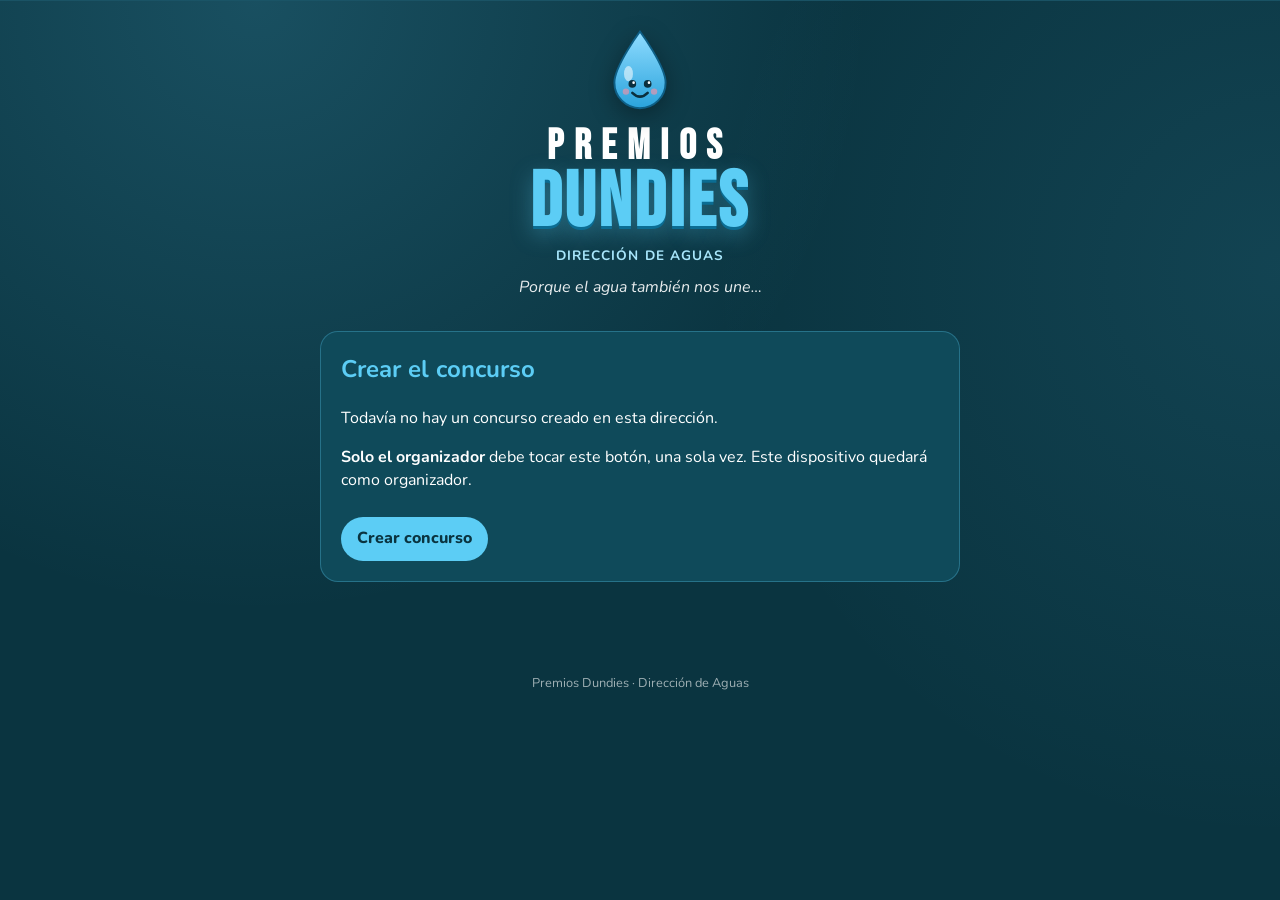
<file: index.html>
<!doctype html>
<html lang="es-CR">
<head>
  <meta charset="utf-8">
  <meta name="viewport" content="width=device-width, initial-scale=1">
  <title>Premios Dundies – Dirección de Aguas</title>
  <meta name="description" content="Premios Dundies de la Dirección de Aguas: proponga categorías, nomine y vote. Sin registro.">
  <meta name="theme-color" content="#0a3440">
  <link rel="icon" href="img/gota.svg" type="image/svg+xml">
  <link rel="preconnect" href="https://fonts.googleapis.com">
  <link rel="preconnect" href="https://fonts.gstatic.com" crossorigin>
  <link href="https://fonts.googleapis.com/css2?family=Bebas+Neue&family=Nunito:ital,wght@0,400;0,700;0,800;0,900;1,400&display=swap" rel="stylesheet">
  <link rel="stylesheet" href="css/estilos.css?v=20261020b">
</head>
<body>
  <nav class="nav" id="nav" aria-label="Menú principal"></nav>

  <header class="encabezado">
    <a href="#/"><img class="mascota" src="img/gota.svg" alt="Inicio"></a>
    <h1 class="titulo"><span class="premios">Premios</span><span class="dundies">DUNDIES</span></h1>
    <p class="subtitulo">Dirección de Aguas</p>
    <p class="lema">Porque el agua también nos une…</p>
  </header>

  <main class="contenedor" id="app">
    <p class="cargando">Cargando…</p>
  </main>

  <footer class="pie">Premios Dundies · Dirección de Aguas</footer>

  <dialog id="modal"></dialog>
  <div id="toast" role="status" aria-live="polite"></div>

  <script src="js/vendor/nostr-tools-2.25.2.js?v=20261020b"></script>
  <script src="js/config.js?v=20261020b"></script>
  <script src="js/tarjeta.js?v=20261020b"></script>
  <script src="js/app.js?v=20261020b"></script>
</body>
</html>
</file>
<file: css/estilos.css>
/* Premios Dundies – Dirección de Aguas. Pensado primero para celular. */
:root {
  --petroleo: #0a3440;
  --petroleo-2: #0f4a5a;
  --petroleo-3: #145b6e;
  --celeste: #5ccdf5;
  --celeste-2: #a8e6fb;
  --blanco: #ffffff;
  --texto: #10303b;
  --texto-suave: #4d6a74;
  --dorado: #f5c542;
  --error: #ff6b6b;
  --radio: 18px;
  font-family: "Nunito", system-ui, -apple-system, "Segoe UI", sans-serif;
}

* { box-sizing: border-box; }

body {
  margin: 0;
  min-height: 100vh;
  background:
    radial-gradient(circle at 20% 0%, rgba(92, 205, 245, .18), transparent 45%),
    radial-gradient(circle at 100% 30%, rgba(92, 205, 245, .10), transparent 40%),
    var(--petroleo);
  color: var(--blanco);
  line-height: 1.45;
}

.contenedor { max-width: 1100px; margin: 0 auto; padding: 0 16px 48px; }

/* ---------- Encabezado ---------- */
.encabezado { text-align: center; padding: 28px 16px 12px; }
.encabezado .mascota { width: 64px; height: auto; filter: drop-shadow(0 6px 12px rgba(0,0,0,.35)); }
.titulo {
  margin: 8px 0 0;
  font-family: "Bebas Neue", "Nunito", sans-serif;
  font-size: clamp(2.6rem, 11vw, 4.8rem);
  letter-spacing: .04em;
  line-height: .95;
}
.titulo .premios { color: var(--blanco); display: block; font-size: .55em; letter-spacing: .25em; }
.titulo .dundies { color: var(--celeste); text-shadow: 0 3px 0 #0b6d93, 0 8px 22px rgba(92,205,245,.35); }
.subtitulo { margin: 6px 0 0; color: var(--celeste-2); font-weight: 700; letter-spacing: .08em; text-transform: uppercase; font-size: .85rem; }
.lema { margin: 10px 0 0; font-style: italic; color: var(--blanco); opacity: .9; }

/* ---------- Cuenta regresiva ---------- */
.cuenta {
  display: flex; justify-content: center; gap: 8px; margin: 18px auto 6px; flex-wrap: wrap;
}
.cuenta .caja {
  background: var(--petroleo-2); border: 1px solid rgba(92,205,245,.35);
  border-radius: 12px; padding: 8px 10px; min-width: 64px; text-align: center;
}
.cuenta .num { font-size: 1.6rem; font-weight: 800; color: var(--celeste); display: block; }
.cuenta .lbl { font-size: .7rem; text-transform: uppercase; letter-spacing: .08em; opacity: .8; }
.fase-actual { text-align: center; margin: 4px 0 0; font-weight: 700; }

/* ---------- Contadores "Le quedan..." ---------- */
.chips { display: flex; gap: 8px; justify-content: center; flex-wrap: wrap; margin: 16px 0; }
.chip {
  background: rgba(92,205,245,.14); color: var(--celeste-2); border: 1px solid rgba(92,205,245,.4);
  padding: 6px 12px; border-radius: 999px; font-weight: 700; font-size: .9rem;
}

/* ---------- Tarjetas de categoría ---------- */
.rejilla { display: grid; grid-template-columns: 1fr; gap: 18px; margin-top: 12px; }
@media (min-width: 560px) { .rejilla { grid-template-columns: repeat(2, 1fr); } }
@media (min-width: 900px) { .rejilla { grid-template-columns: repeat(3, 1fr); } }

.tarjeta {
  position: relative; overflow: hidden;
  background: var(--blanco); color: var(--texto);
  border: 3px solid var(--celeste); border-radius: var(--radio);
  padding: 18px 18px 64px;
  box-shadow: 0 10px 24px rgba(0,0,0,.28);
}
.tarjeta .icono { font-size: 2.2rem; line-height: 1; }
.tarjeta h3 {
  margin: 8px 0 6px; font-size: 1.25rem; font-weight: 900; text-transform: uppercase;
  color: var(--petroleo-3); letter-spacing: .02em;
}
.tarjeta .porque { margin: 0; font-style: italic; color: var(--texto-suave); }
.tarjeta .porque b { font-style: normal; color: var(--texto); }
.tarjeta .para { margin: 14px 0 0; font-weight: 800; color: var(--texto); }
.tarjeta .para .linea { display: inline-block; min-width: 55%; border-bottom: 2px dotted var(--celeste); }
.tarjeta .autor { font-size: .78rem; color: var(--texto-suave); margin-top: 8px; }
.tarjeta .mascota-mini { position: absolute; right: 12px; bottom: 16px; width: 38px; z-index: 2; }
.tarjeta .ola { position: absolute; left: 0; right: 0; bottom: 0; height: 52px; z-index: 1; }
.tarjeta.oficial { border-color: var(--dorado); }
.tarjeta .sello {
  position: absolute; top: 12px; right: 12px; background: var(--dorado); color: #4a3500;
  font-size: .7rem; font-weight: 900; padding: 3px 8px; border-radius: 999px; text-transform: uppercase;
}

.acciones { display: flex; gap: 8px; align-items: center; margin-top: 12px; position: relative; z-index: 3; }

/* ---------- Botones ---------- */
.boton {
  appearance: none; border: 0; cursor: pointer; font: inherit; font-weight: 800;
  border-radius: 999px; padding: 10px 16px; min-height: 44px;
  background: var(--celeste); color: var(--petroleo);
}
.boton:hover { filter: brightness(1.08); }
.boton:disabled { opacity: .5; cursor: not-allowed; }
.boton.votado { background: var(--petroleo-3); color: var(--blanco); }
.boton.secundario { background: transparent; color: var(--texto-suave); border: 1px solid #c9dde3; }
.contador-votos { font-weight: 900; color: var(--petroleo-3); margin-left: auto; }

/* ---------- Formularios ---------- */
.panel {
  background: var(--petroleo-2); border: 1px solid rgba(92,205,245,.3);
  border-radius: var(--radio); padding: 20px; max-width: 460px; margin: 20px auto;
}
.panel h2 { margin-top: 0; color: var(--celeste); }
label { display: block; font-weight: 700; margin: 12px 0 4px; }
input, select, textarea {
  width: 100%; font: inherit; padding: 12px; border-radius: 12px;
  border: 1px solid rgba(255,255,255,.25); background: rgba(255,255,255,.08); color: var(--blanco);
}
input:focus, select:focus, textarea:focus { outline: 2px solid var(--celeste); border-color: transparent; }
.aviso { padding: 10px 12px; border-radius: 12px; margin: 12px 0; font-weight: 600; }
.aviso.error { background: rgba(255,107,107,.15); color: #ffc9c9; border: 1px solid rgba(255,107,107,.5); }
.aviso.ok { background: rgba(92,205,245,.15); color: var(--celeste-2); border: 1px solid rgba(92,205,245,.5); }
a { color: var(--celeste); }

/* ---------- Navegación ---------- */
.nav {
  position: sticky; top: 0; z-index: 20;
  background: rgba(10, 52, 64, .92); backdrop-filter: blur(6px);
  border-bottom: 1px solid rgba(92,205,245,.2);
}
.nav .fila {
  max-width: 1100px; margin: 0 auto; padding: 8px 12px;
  display: flex; gap: 6px; overflow-x: auto; scrollbar-width: none;
}
.nav .fila::-webkit-scrollbar { display: none; }
.nav a {
  flex: 0 0 auto; text-decoration: none; color: var(--celeste-2); font-weight: 700; font-size: .92rem;
  padding: 8px 12px; border-radius: 999px; white-space: nowrap;
}
.nav a.activo { background: var(--celeste); color: var(--petroleo); }
.nav a.salir { margin-left: auto; opacity: .8; }

h2.seccion { text-align: center; color: var(--celeste); margin: 24px 0 6px; font-size: 1.5rem; }
p.centro { text-align: center; }
.suave { opacity: .8; }
.oculto { display: none !important; }

/* ---------- Formulario de propuesta ---------- */
.panel.ancho { max-width: 640px; }
.porque-input { display: flex; align-items: center; gap: 8px; }
.porque-input span { font-weight: 800; color: var(--celeste-2); }
.iconos { display: grid; grid-template-columns: repeat(auto-fill, minmax(46px, 1fr)); gap: 6px; }
.iconos button {
  font-size: 1.5rem; height: 46px; border-radius: 12px; cursor: pointer;
  border: 2px solid transparent; background: rgba(255,255,255,.08);
}
.iconos button.elegido { border-color: var(--celeste); background: rgba(92,205,245,.25); }
.ayuda { font-size: .82rem; opacity: .8; margin: 4px 0 0; }
.aviso.alerta { background: rgba(245,197,66,.15); color: #ffe7a3; border: 1px solid rgba(245,197,66,.5); }
.botones { display: flex; gap: 8px; flex-wrap: wrap; margin-top: 16px; }

.barra { display: flex; gap: 8px; flex-wrap: wrap; margin: 16px 0 4px; }
.barra input { flex: 1 1 200px; }
.barra select { flex: 0 0 auto; width: auto; }
.barra select option, select option { color: #10303b; }

/* ---------- Tarjetas: extras ---------- */
.tarjeta .sello.empate { background: #ff9f43; color: #3d2100; }
.tarjeta .sello.oculta { background: #777; color: #fff; }
.tarjeta.oculta { opacity: .6; border-style: dashed; }
.tarjeta .admin-fila {
  display: flex; gap: 6px; flex-wrap: wrap; margin-top: 10px; position: relative; z-index: 3;
  padding-top: 10px; border-top: 1px dashed #c9dde3;
}
.boton.mini { min-height: 34px; padding: 6px 10px; font-size: .8rem; }
.boton.peligro { background: #ffe1e1; color: #8a1f1f; }
.tarjeta select, .tarjeta input {
  background: #f2fafd; color: var(--texto); border: 1px solid #b7dcea;
}
.tarjeta .opcion {
  display: flex; align-items: center; gap: 10px; padding: 10px 12px; margin: 6px 0;
  border: 1px solid #cfe6ee; border-radius: 12px; cursor: pointer; font-weight: 700;
  position: relative; z-index: 3; background: #fff;
}
.tarjeta .opcion input { width: auto; margin: 0; }
.tarjeta .listo { font-weight: 800; color: #177245; margin-top: 12px; position: relative; z-index: 3; }
.tarjeta .campo { position: relative; z-index: 3; }

/* ---------- Tarjeta de ganador (descargable) ---------- */
.ganador-marco {
  background: var(--petroleo); padding: 18px; border-radius: 24px; text-align: center;
  border: 2px solid rgba(92,205,245,.4);
}
.ganador-marco .mini-titulo {
  font-family: "Bebas Neue", "Nunito", sans-serif; letter-spacing: .08em; font-size: 1.6rem; margin: 0;
}
.ganador-marco .mini-titulo b { color: var(--celeste); font-weight: 400; }
.ganador-marco .mini-sub { color: var(--celeste-2); font-size: .72rem; letter-spacing: .12em; text-transform: uppercase; margin: 0 0 12px; font-weight: 700; }
.ganador-marco .tarjeta { text-align: left; border-color: var(--dorado); }
.ganador-marco .para .nombre { color: var(--petroleo-3); font-size: 1.2rem; }
.ganador-marco .lema { font-size: .85rem; margin-top: 10px; }
.tarjeta-ganador-wrap { display: flex; flex-direction: column; gap: 10px; }

/* ---------- Admin ---------- */
.tabla { width: 100%; border-collapse: collapse; font-size: .92rem; }
.tabla td, .tabla th { padding: 8px 6px; border-bottom: 1px solid rgba(255,255,255,.12); text-align: left; vertical-align: top; }
.stats { display: grid; grid-template-columns: repeat(auto-fill, minmax(130px, 1fr)); gap: 8px; }
.stats div { background: rgba(255,255,255,.06); border-radius: 12px; padding: 10px; }
.stats b { display: block; font-size: 1.5rem; color: var(--celeste); }
.fechas { display: grid; grid-template-columns: 1fr; gap: 0 12px; }
@media (min-width: 560px) { .fechas { grid-template-columns: 1fr 1fr; } }
.panel .boton { margin-top: 8px; }
.check { display: flex; gap: 8px; align-items: center; font-weight: 600; margin: 6px 0; }
.check input { width: auto; }

/* ---------- Modal y avisos flotantes ---------- */
dialog {
  border: 0; border-radius: var(--radio); padding: 0; width: min(560px, calc(100vw - 24px));
  background: var(--petroleo-2); color: var(--blanco); box-shadow: 0 20px 60px rgba(0,0,0,.5);
}
dialog::backdrop { background: rgba(0,0,0,.6); }
dialog .panel { margin: 0; max-width: none; border: 0; }
#toast {
  position: fixed; left: 50%; bottom: 20px; transform: translateX(-50%) translateY(120px);
  background: var(--blanco); color: var(--texto); padding: 12px 18px; border-radius: 14px;
  font-weight: 700; box-shadow: 0 10px 30px rgba(0,0,0,.4); transition: transform .25s; z-index: 50;
  max-width: calc(100vw - 32px); opacity: 0; visibility: hidden;
}
#toast.visible { transform: translateX(-50%) translateY(0); opacity: 1; visibility: visible; }
#toast.error { background: #ffe1e1; color: #8a1f1f; }
.cargando { text-align: center; padding: 40px; opacity: .8; }
footer.pie { text-align: center; font-size: .8rem; opacity: .6; padding: 24px 16px 40px; }

/* ---------- Ruta del juego (qué sigue) ---------- */
.nav a.hecho { opacity: .65; }
.nav a.despues { opacity: .45; }
.nav a.ahora:not(.activo) { border: 2px solid var(--dorado); color: var(--blanco); }
.ruta { text-align: center; border-color: var(--dorado); }
.ruta .pasos {
  list-style: none; padding: 0; margin: 0 0 14px;
  display: grid; grid-template-columns: repeat(4, 1fr); gap: 4px;
}
.ruta .pasos li { font-size: .75rem; font-weight: 700; opacity: .5; display: flex; flex-direction: column; align-items: center; gap: 4px; }
.ruta .pasos li span {
  width: 34px; height: 34px; border-radius: 50%; display: grid; place-items: center;
  border: 2px solid rgba(255,255,255,.35); font-size: .95rem;
}
.ruta .pasos li.hecho { opacity: .8; }
.ruta .pasos li.hecho span { background: var(--celeste); color: var(--petroleo); border-color: var(--celeste); }
.ruta .pasos li.ahora { opacity: 1; color: var(--dorado); }
.ruta .pasos li.ahora span { border-color: var(--dorado); background: rgba(245,197,66,.18); }
.ruta .ahora-toca { font-size: 1.15rem; margin: 6px 0; }
.ruta .ahora-toca b { color: var(--dorado); }
.aviso .boton.mini { margin-left: 6px; text-decoration: none; }

/* ---------- Ruleta de retos ---------- */
.ruleta-caja { position: relative; z-index: 3; text-align: center; margin-top: 8px; }
.ruleta-puntero { font-size: 1.6rem; color: #e0435a; line-height: 1; margin-bottom: -10px; position: relative; z-index: 4; }
.ruleta {
  width: 170px; height: 170px; border-radius: 50%; margin: 6px auto 10px; position: relative;
  background: conic-gradient(#5ccdf5 0 90deg, #f5c542 90deg 180deg, #ff8fa3 180deg 270deg, #8be3a6 270deg 360deg);
  border: 5px solid #0a3440; box-shadow: 0 6px 16px rgba(0,0,0,.25);
}
.ruleta span {
  position: absolute; left: 50%; top: 50%; width: 30px; height: 30px; margin: -15px;
  display: grid; place-items: center; font-weight: 900; font-size: 1.3rem; color: #0a3440;
}
.ruleta img { position: absolute; left: 50%; top: 50%; width: 46px; transform: translate(-50%, -50%); }
.retos { text-align: left; padding-left: 22px; margin: 6px 0 10px; font-size: .88rem; color: var(--texto-suave); }
.retos li { padding: 3px 6px; border-radius: 8px; }
.retos li.elegido { background: #fff3c4; color: #4a3500; font-weight: 800; }
.resultado-reto { font-weight: 900; color: var(--petroleo-3); min-height: 1.2em; }
.confeti { position: absolute; top: 0; font-size: 1.4rem; animation: caer 2s ease-in forwards; pointer-events: none; }
@keyframes caer { to { transform: translateY(300px) rotate(360deg); opacity: 0; } }
.animales { font-weight: 700; color: var(--texto); background: #e6f6fc; border-radius: 12px; padding: 8px 10px; }
</file>
